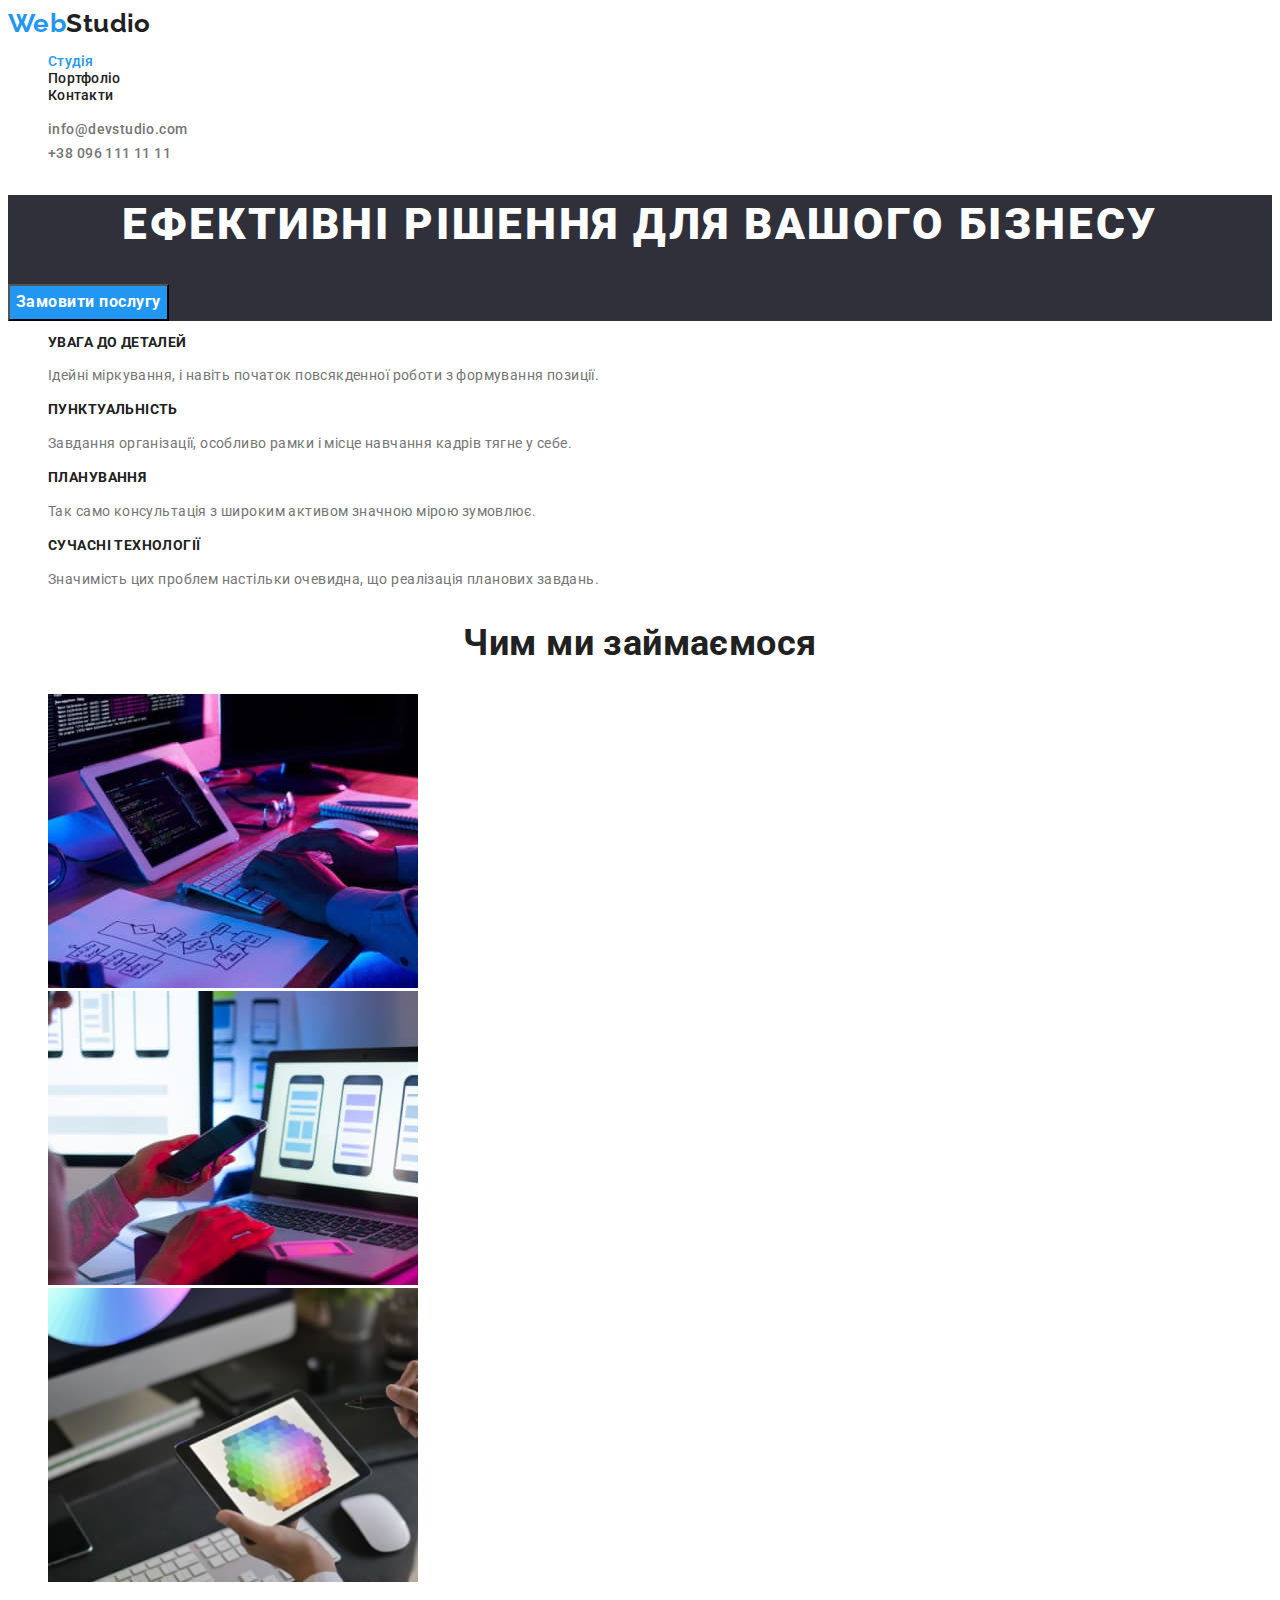
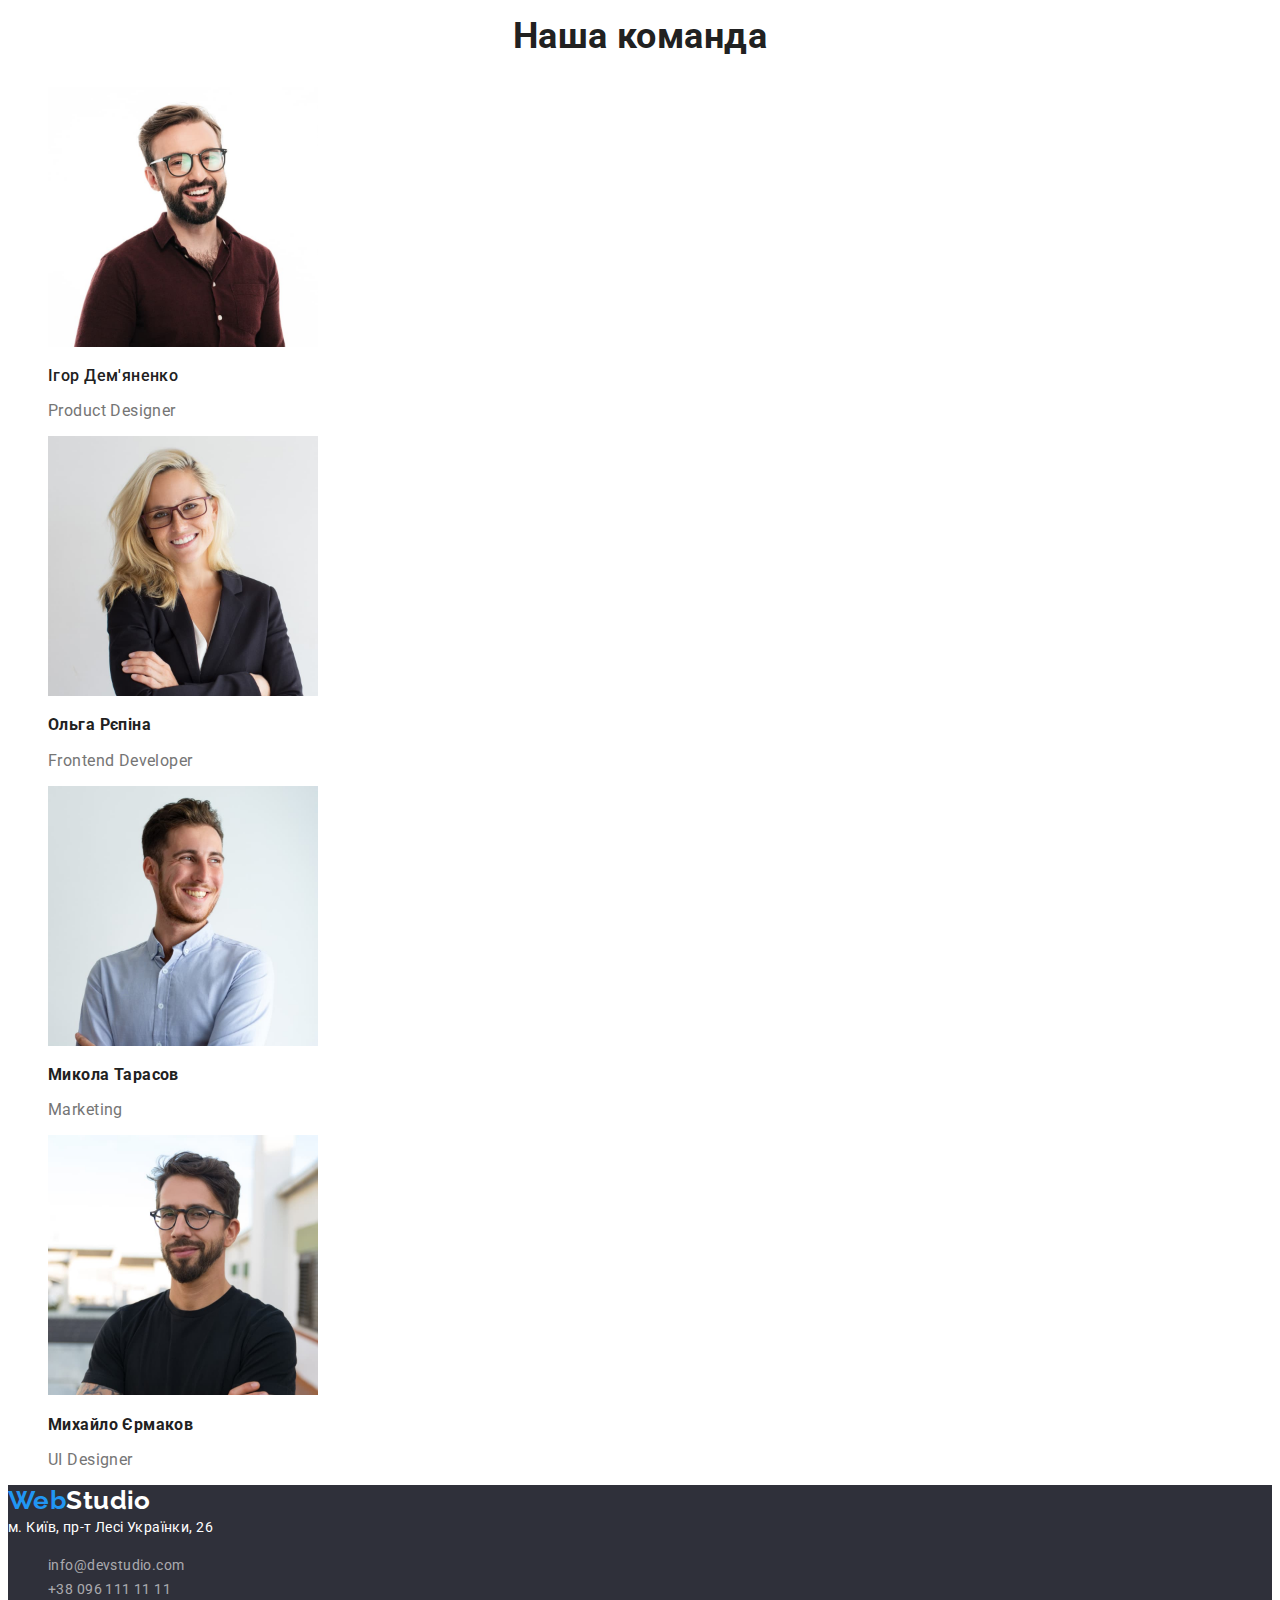
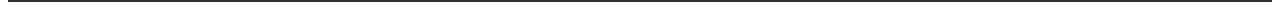
<file: index.html>
<!DOCTYPE html>
<html lang="uk">
  <head>
    <meta charset="UTF-8" />
    <meta http-equiv="X-UA-Compatible" content="IE=edge" />
    <meta name="viewport" content="width=device-width, initial-scale=1.0" />
    <title>WebStudio</title>
    <!--font famaly-->
    <link rel="preconnect" href="https://fonts.googleapis.com" />
    <link rel="preconnect" href="https://fonts.gstatic.com" crossorigin />
    <link
      href="https://fonts.googleapis.com/css2?family=Montserrat:wght@400;700&family=Raleway:wght@700&family=Roboto:wght@400;500;700;900&display=swap"
      rel="stylesheet"
    />
    <!--style-->
    <link rel="stylesheet" href="./css/style.css" />
  </head>
  <body class="body">
    <main>
      <header class="header">
        <nav class="header-nav">
          <a class="logo link" href="./index.html">
            Web<span class="accent">Studio</span></a
          >
          <ul class="header-nav-list list">
            <li class="header-nav-item">
              <a class="header-nav-link link current" href="">Студія</a>
            </li>
            <li class="header-nav-item">
              <a class="header-nav-link link" href="./portfolio.html"
                >Портфоліо</a
              >
            </li>
            <li class="header-nav-item">
              <a class="header-nav-link link" href="">Контакти</a>
            </li>
          </ul>
        </nav>
        <ul class="contact-list">
          <li class="contact-email list">
            <a class="contact-email-link link" href="mailto:info@devstudio.com"
              >info@devstudio.com</a
            >
          </li>
          <li class="contact-phone list">
            <a class="contact-phone-link link" href="tel:+380961111111"
              >+38 096 111 11 11</a
            >
          </li>
        </ul>
      </header>
      <main>
        <section class="hero">
          <h1 class="hero-title">Ефективні рішення для вашого бізнесу</h1>
          <button class="btn" type="button">Замовити послугу</button>
        </section>
      </main>
      <section class="advances list">
        <h2 class="visually-hidden">Переваги</h2>
        <ul class="advences-list">
          <li class="advences-item list">
            <h3 class="advences-toptitle">УВАГА ДО ДЕТАЛЕЙ</h3>
            <p class="advences-text">
              Ідейні міркування, і навіть початок повсякденної роботи з
              формування позиції.
            </p>
          </li>
          <li class="advences-item list">
            <h3 class="advences-toptitle">ПУНКТУАЛЬНІСТЬ</h3>
            <p class="advences-text">
              Завдання організації, особливо рамки і місце навчання кадрів тягне
              у себе.
            </p>
          </li>
          <li class="advences-item list">
            <h3 class="advences-toptitle">ПЛАНУВАННЯ</h3>
            <p class="advences-text">
              Так само консультація з широким активом значною мірою зумовлює.
            </p>
          </li>
          <li class="advences-item list">
            <h3 class="advences-toptitle">СУЧАСНІ ТЕХНОЛОГІЇ</h3>
            <p class="advences-text">
              Значимість цих проблем настільки очевидна, що реалізація планових
              завдань.
            </p>
          </li>
        </ul>
      </section>
      <section class="our-work">
        <h2 class="section-title">Чим ми займаємося</h2>
        <ul class="our-work-list list">
          <li>
            <img
              src="./images/box1.jpg"
              alt="about1"
              width="370"
              height="294"
            />
          </li>
          <li>
            <img
              src="./images/box2.jpg"
              alt="about2"
              width="370"
              height="294"
            />
          </li>
          <li>
            <img
              src="./images/box3.jpg"
              alt="about3"
              width="370"
              height="294"
            />
          </li>
        </ul>
      </section>
      <section class="our-team">
        <h2 class="section-title">Наша команда</h2>
        <ul class="our-team-list list">
          <li class="our-team-item">
            <img
              src="./images/team-igor.jpg"
              alt="team-igor"
              width="270"
              height="260"
            />
            <h3 class="our-team-name">Ігор Дем'яненко</h3>
            <p class="our-team-text"><span lang="en">Product Designer</span></p>
          </li>
          <li class="our-team-item">
            <img
              src="./images/team-olga.jpg"
              alt="team-olga"
              width="270"
              height="260"
            />
            <h3 class="our-team-minititle">Ольга Рєпіна</h3>
            <p class="our-team-text">
              <span lang="en">Frontend Developer</span>
            </p>
          </li>
          <li class="our-team-item">
            <img
              src="./images/team-mikola.jpg"
              alt="team-mikola"
              width="270"
              height="260"
            />
            <h3 class="our-team-minititle">Микола Тарасов</h3>
            <p class="our-team-text"><span lang="en">Marketing</span></p>
          </li>
          <li class="our-team-item">
            <img
              src="./images/team-myhailo.jpg"
              alt="team-myhailo"
              width="270"
              height="260"
            />
            <h3 class="our-team-minititle">Михайло Єрмаков</h3>
            <p class="our-team-text"><span lang="en">UI Designer</span></p>
          </li>
        </ul>
      </section>
    </main>
    <footer class="footer">
      <a class="logo link" href="./index.html">
        Web<span class="logo-down">Studio</span>
      </a>

      <address class="address">м. Київ, пр-т Лесі Українки, 26</address>
      <ul class="contact-list">
        <li class="contact-email list">
          <a
            class="contact-email-link-footer link"
            href="mailto:info@devstudio.com"
            >info@devstudio.com</a
          >
        </li>
        <li class="contact-phone list">
          <a class="contact-phone-link-footer link" href="tel:+380961111111"
            >+38 096 111 11 11</a
          >
        </li>
      </ul>
    </footer>
  </body>
</html>
</file>
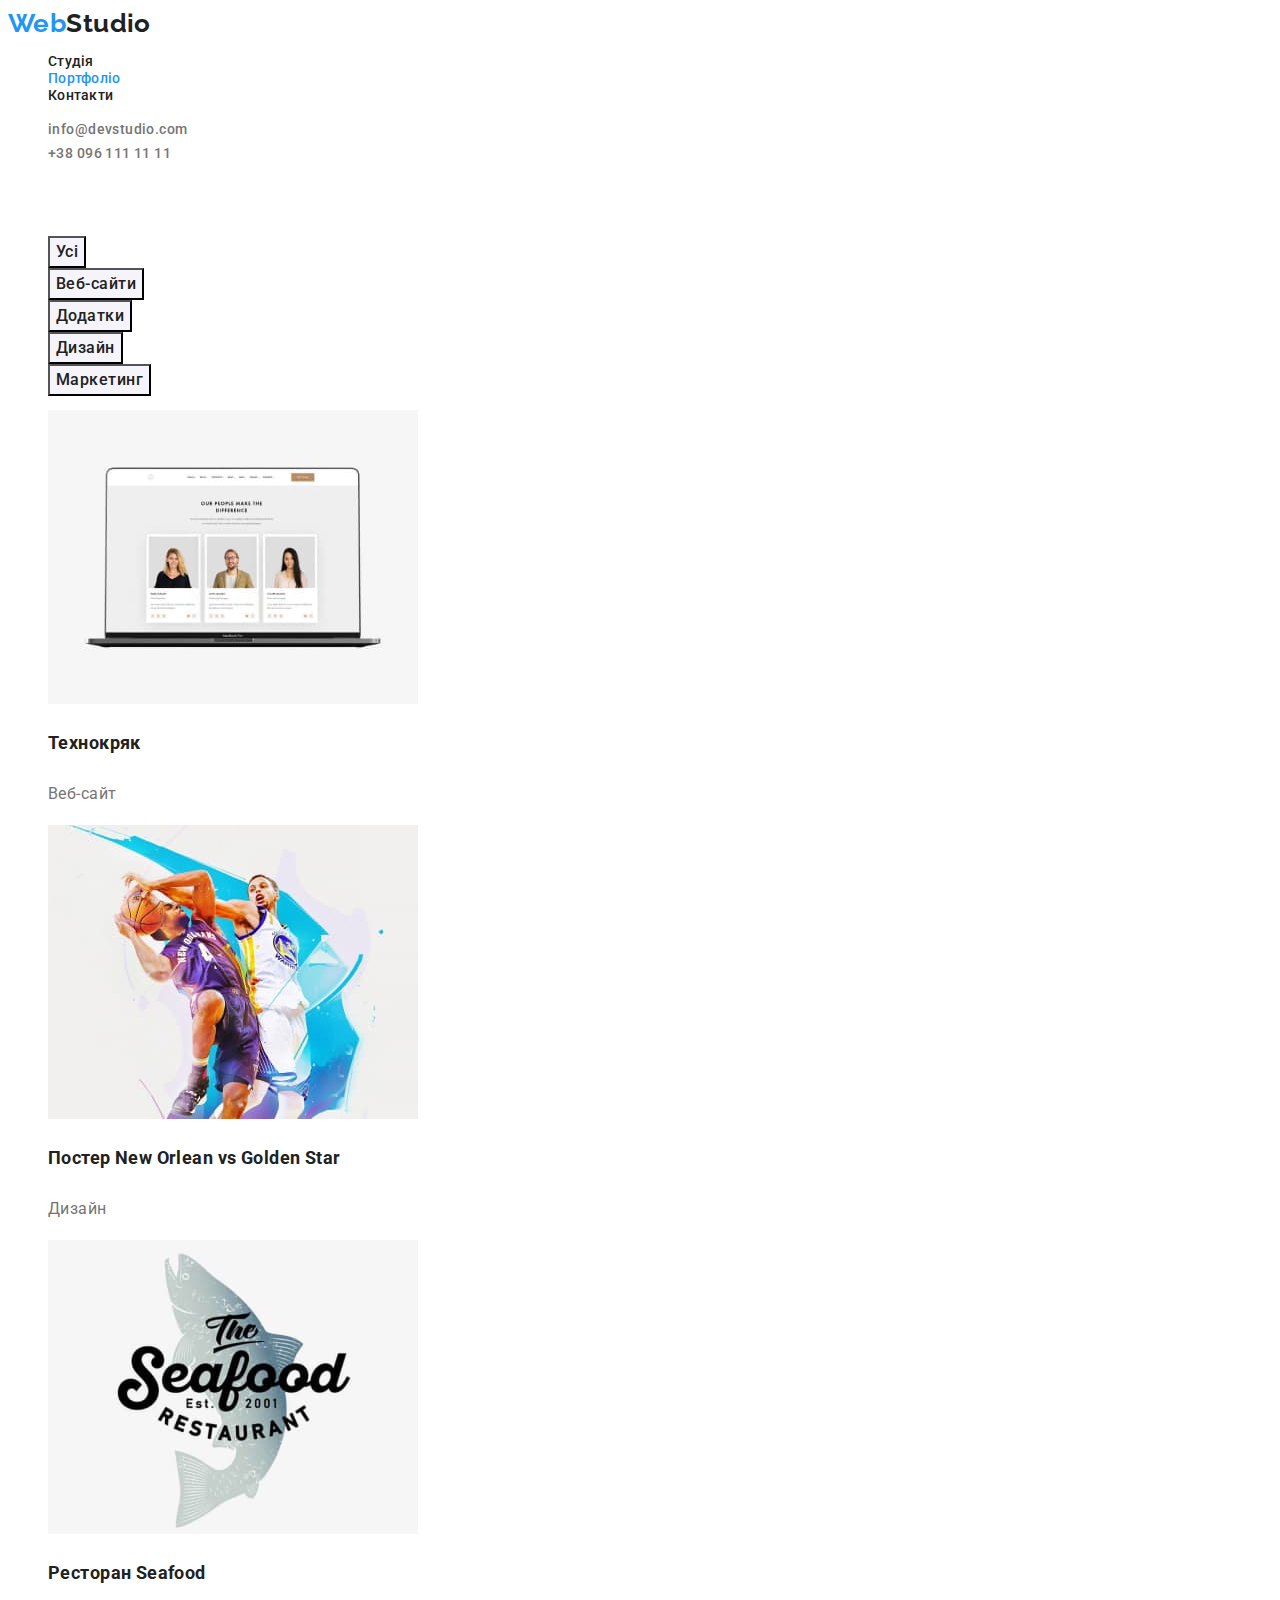
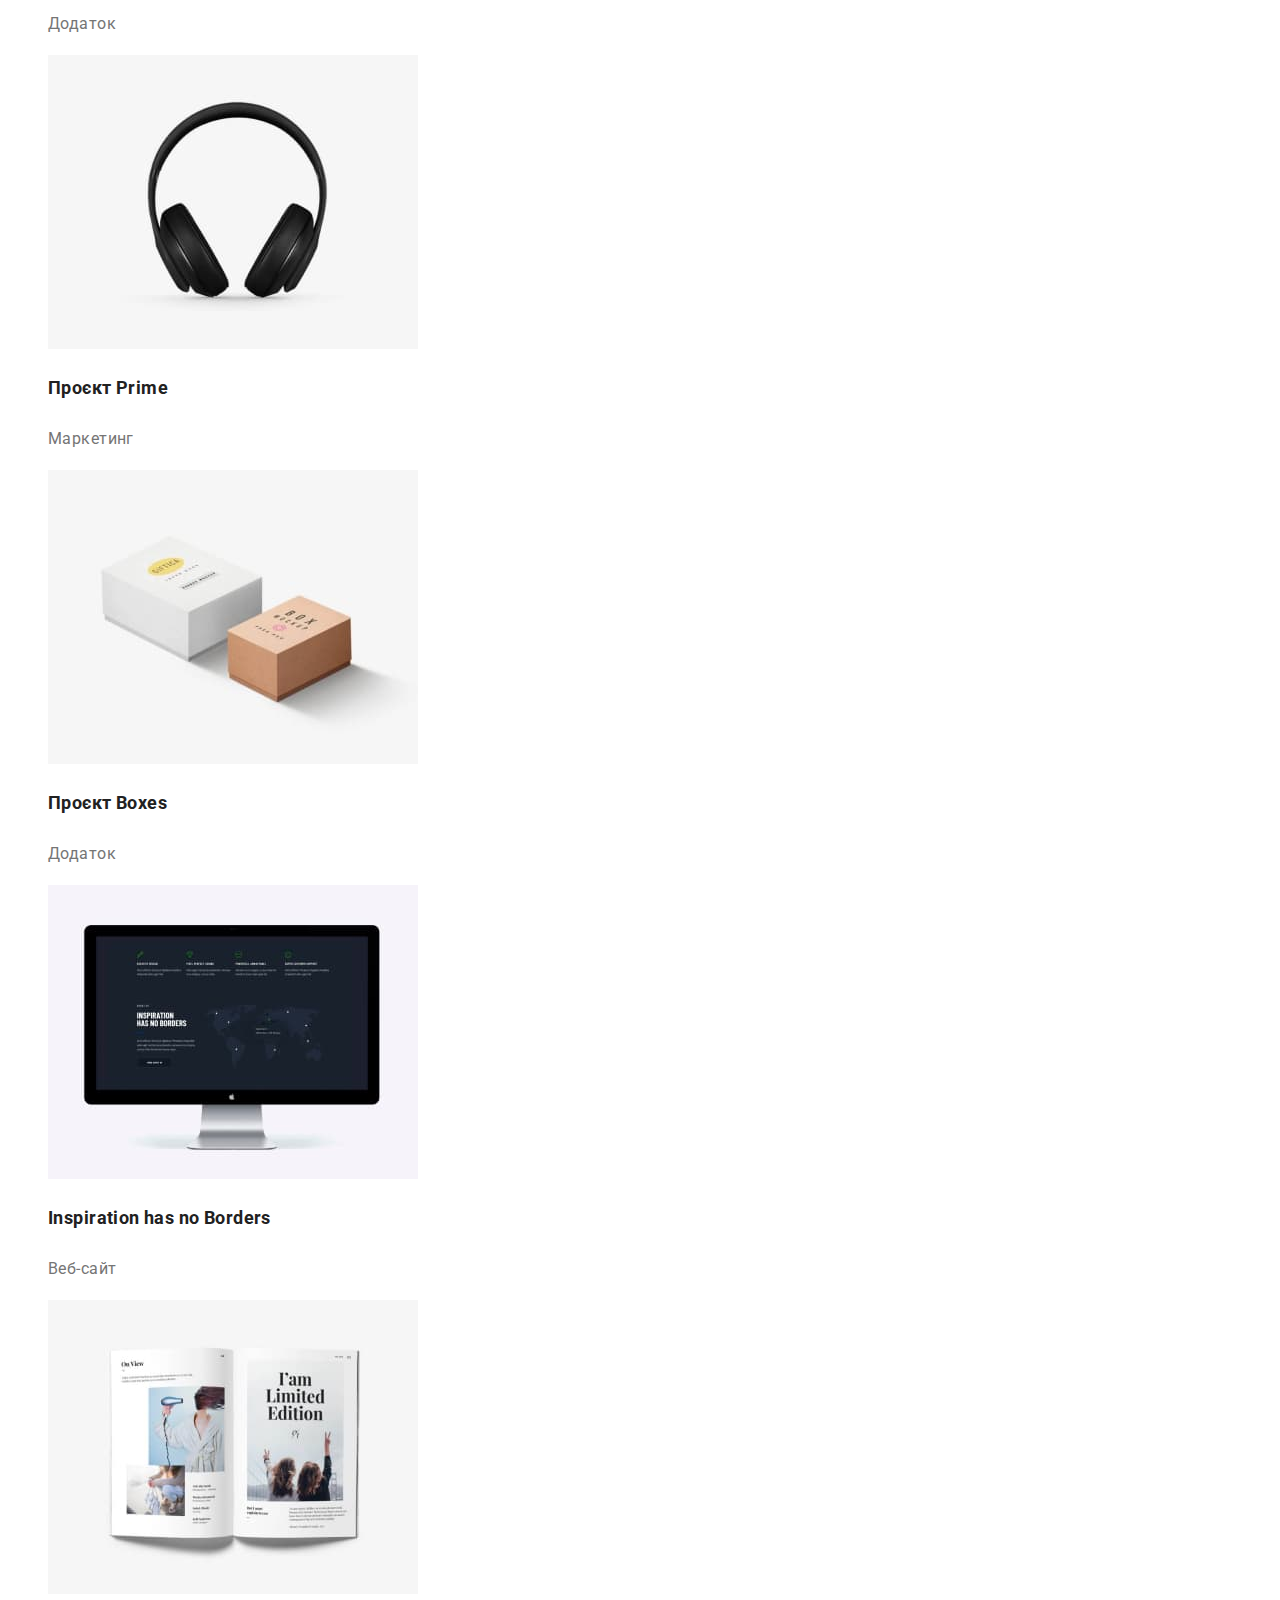
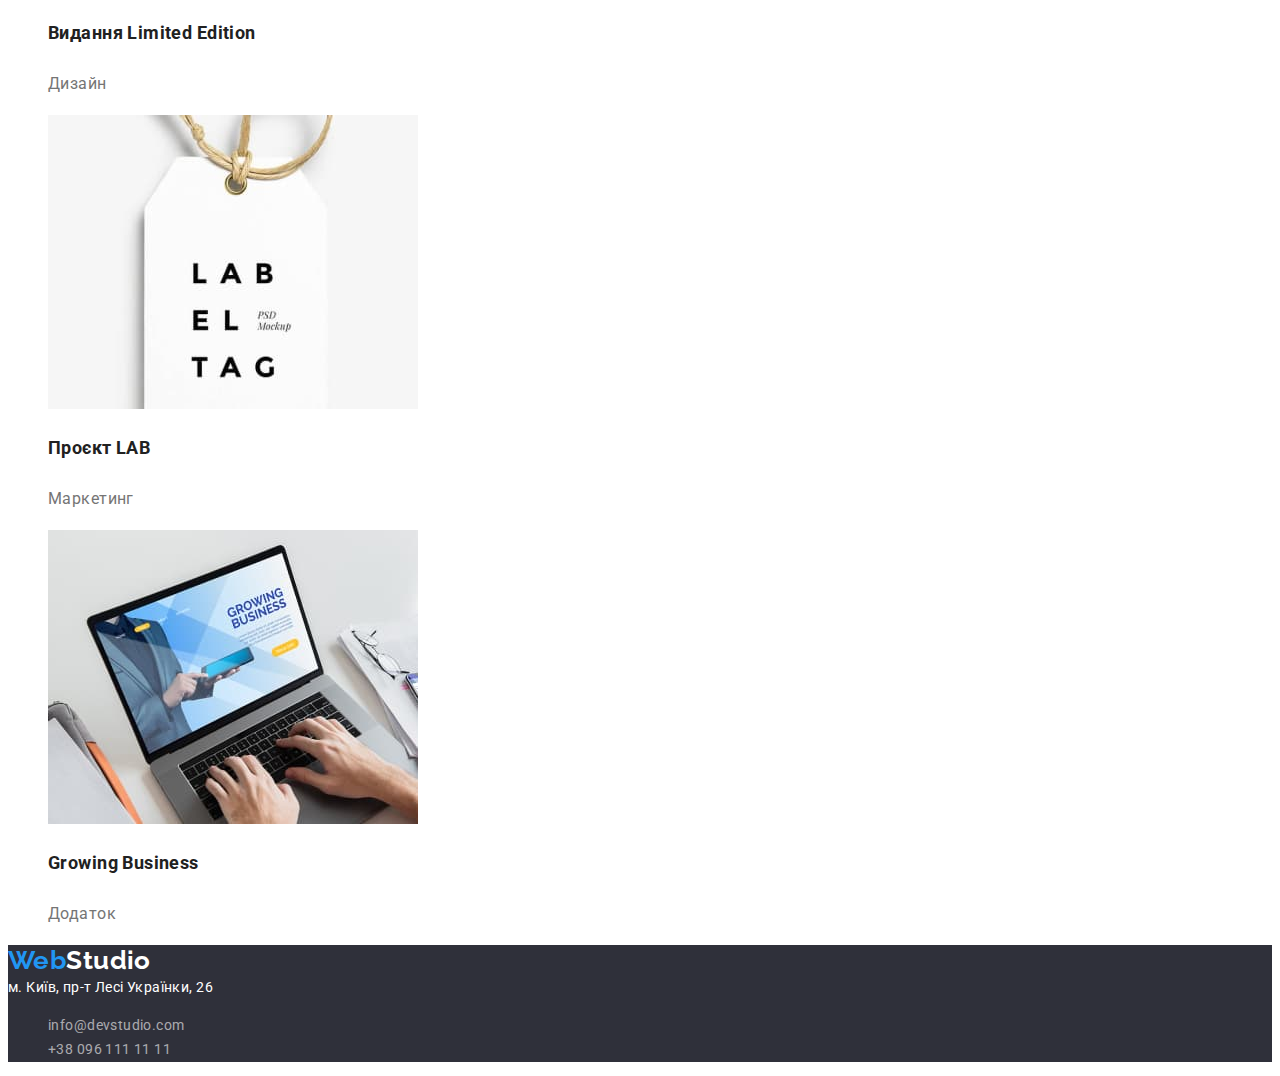
<file: portfolio.html>
<!DOCTYPE html>
<html lang="uk">
  <head>
    <meta charset="UTF-8" />
    <meta http-equiv="X-UA-Compatible" content="IE=edge" />
    <meta name="viewport" content="width=device-width, initial-scale=1.0" />
    <title>WebStudio</title>
    <!--font famaly-->
    <link rel="preconnect" href="https://fonts.googleapis.com" />
    <link rel="preconnect" href="https://fonts.gstatic.com" crossorigin />
    <link
      href="https://fonts.googleapis.com/css2?family=Montserrat:wght@400;700&family=Raleway:wght@700&family=Roboto:wght@400;500;700;900&display=swap"
      rel="stylesheet"
    />
    <!--style-->
    <link rel="stylesheet" href="./css/style.css" />
  </head>
  <body class="body">
    <header class="header">
      <nav class="header-nav">
        <a class="logo link" href="./index.html">
          Web<span class="accent">Studio</span></a
        >
        <ul class="header-nav-list list">
          <li class="header-nav-item">
            <a class="header-nav-link link" href="./index.html">Студія</a>
          </li>
          <li class="header-nav-item">
            <a class="header-nav-link link current" href="./portfolio.html"
              >Портфоліо</a
            >
          </li>
          <li class="header-nav-item">
            <a class="header-nav-link link" href="">Контакти</a>
          </li>
        </ul>
      </nav>
      <ul class="contact-list">
        <li class="contact-email list">
          <a class="contact-email-link link" href="mailto:info@devstudio.com"
            >info@devstudio.com</a
          >
        </li>
        <li class="contact-phone list">
          <a class="contact-phone-link link" href="tel:+380961111111"
            >+38 096 111 11 11</a
          >
        </li>
      </ul>
    </header>

    <main>
      <section class="portfolio">
        <h1 class="portfolio-title">Портфоліо</h1>
        <ul class="products-list">
          <li class="products-item list">
            <button class="examples-btn">Усі</button>
          </li>
          <li class="products-item list">
            <button class="examples-btn">Веб-сайти</button>
          </li>
          <li class="products-item list">
            <button class="examples-btn">Додатки</button>
          </li>
          <li class="products-item list">
            <button class="examples-btn">Дизайн</button>
          </li>
          <li class="products-item list">
            <button class="examples-btn">Маркетинг</button>
          </li>
        </ul>

        <ul class="examples">
          <li class="examples-item list">
            <a class="image link" href="image-technokrjak">
              <img
                src="./images/technokrjak.jpg"
                alt="technokrjak"
                width="370"
                height="294"
              />
              <h3 class="examples-title">Технокряк</h3>
              <p class="examples-text">Веб-сайт</p>
            </a>
          </li>
          <li class="examples-item list">
            <a class="image link" href="">
              <img
                src="./images/new-orlean.jpg"
                alt="new-orlean"
                width="370"
                height="294"
              />
              <h3 class="examples-title">
                Постер <span lang="en">New Orlean vs Golden Star</span>
              </h3>
              <p class="examples-text">Дизайн</p>
            </a>
          </li>

          <li class="examples-item list">
            <a class="image link" href="">
              <img
                src="./images/restoran-seafood.jpg"
                alt="restoran-seafood"
                width="370"
                height="294"
              />
              <h3 class="examples-title">
                Ресторан <span lang="en">Seafood</span>
              </h3>
              <p class="examples-text">Додаток</p>
            </a>
          </li>

          <li class="examples-item list">
            <a class="image link" href="">
              <img
                src="./images/proekt-prime.jpg"
                alt="proekt-prime"
                width="370"
                height="294"
              />
              <h3 class="examples-title">
                Проєкт <span lang="en">Prime</span>
              </h3>
              <p class="examples-text">Маркетинг</p>
            </a>
          </li>

          <li class="examples-item list">
            <a class="image link" href="">
              <img
                src="./images/projekt-boxes.jpg"
                alt="proekt-prime"
                width="370"
                height="294"
              />
              <h3 class="examples-title">
                Проєкт <span lang="en">Boxes</span>
              </h3>
              <p class="examples-text">Додаток</p>
            </a>
          </li>

          <li class="examples-item list">
            <a class="image link" href="">
              <img
                src="./images/inspiration.jpg"
                alt="inspiration-has-no-borders"
                width="370"
                height="294"
              />
              <h3 class="examples-title">
                <span lang="en">Inspiration has no Borders</span>
              </h3>
              <p class="examples-text">Веб-сайт</p>
            </a>
          </li>

          <li class="examples-item list">
            <a class="image link" href="">
              <img
                src="./images/limited-edition.jpg"
                alt="publishing-limited-edition"
                width="370"
                height="294"
              />
              <h3 class="examples-title">
                Видання <span lang="en">Limited Edition</span>
              </h3>
              <p class="examples-text">Дизайн</p>
            </a>
          </li>

          <li class="examples-item list">
            <a class="image link" href="">
              <img
                src="./images/projekt-lab.jpg"
                alt="projekt-lab"
                width="370"
                height="294"
              />
              <h3 class="examples-title">Проєкт <span lang="en">LAB</span></h3>
              <p class="examples-text">Маркетинг</p>
            </a>
          </li>

          <li class="examples-item list">
            <a class="image link" href="">
              <img
                src="./images/growing-business.jpg"
                alt="growing-business"
                width="370"
                height="294"
              />
              <h3 class="examples-title">
                <span lang="en">Growing Business</span>
              </h3>
              <p class="examples-text">Додаток</p>
            </a>
          </li>
        </ul>
      </section>
    </main>

    <footer class="footer">
      <a class="logo link" href="./index.html">
        Web<span class="logo-down">Studio</span>
      </a>
      <address class="address">м. Київ, пр-т Лесі Українки, 26</address>
      <ul class="contact-list">
        <li class="contact-email list">
          <a
            class="contact-email-link-footer link"
            href="mailto:info@devstudio.com"
            >info@devstudio.com</a
          >
        </li>
        <li class="contact-phone list">
          <a class="contact-phone-link-footer link" href="tel:+380961111111"
            >+38 096 111 11 11</a
          >
        </li>
      </ul>
    </footer>
  </body>
</html>
</file>
<file: css/style.css>
:root {
  --accent-color: #2196f3;
  --primary-text-color: #212121;
  --secondary-text-color: #757575;
  --white-text-color: #ffffff;
}

.body {
  font-family: "Roboto", sans-serif;
  background-color: var(--white-text-color);
  font-size: 14px;
  letter-spacing: 0.03em;
  color: var(--primary-text-color);
}

.link {
  text-decoration: none;
}

.list {
  list-style: none;
}

/* header -----------------*/

.logo {
  font-family: "Raleway";
  font-weight: 700;
  font-size: 26px;
  line-height: 1.19;
  color: var(--accent-color);
}

.accent {
  color: var(--primary-text-color);
}

.header-nav-link {
  font-weight: 500;
  line-height: 1.14;
  letter-spacing: 0.02em;
  color: var(--primary-text-color);
}

.header-nav-link:hover,
.header-nav-link:focus {
  color: var(--accent-color);
}

.header-nav-link.current {
  color: var(--accent-color);
}

.contact-email-link,
.contact-phone-link {
  font-weight: 500;
  line-height: 1.71;
  color: var(--secondary-text-color);
}

.contact-email-link:hover,
.contact-email-link:focus {
  color: #188ce8;
}

.contact-phone-link:hover,
.contact-phone-link:focus {
  color: #188ce8;
}

/* hero -----------------*/

.hero {
  background-color: #2f303a;
}

.hero-title {
  font-weight: 900;
  font-size: 44px;
  line-height: 1.36;
  text-align: center;
  letter-spacing: 0.06em;
  text-transform: uppercase;
  color: var(--white-text-color);
}

.btn {
  cursor: pointer;
  font-family: "Roboto";
  font-style: normal;
  font-weight: 700;
  font-size: 16px;
  line-height: 1.88;
  letter-spacing: 0.03em;
  color: var(--white-text-color);
  background-color: var(--accent-color);
}

.btn:hover,
.btn:focus {
  background-color: #188ce8;
}

.visually-hidden {
  position: absolute;
  width: 1px;
  height: 1px;
  margin: -1px;
  border: 0;
  padding: 0;
  white-space: nowrap;
  clip-path: inset(100%);
  clip: rect(0 0 0 0);
  overflow: hidden;
}

.advences-toptitle {
  line-height: 1.14;
  letter-spacing: 0.03em;
  text-transform: uppercase;
  color: var(--primary-text-color);
  font-size: 14px;
}

.advences-text {
  line-height: 1.71;
  color: var(--secondary-text-color);
}

.section-title {
  font-size: 36px;
  line-height: 1.17;
  text-align: center;
}

.our-team-name {
  font-weight: 500;
  font-size: 16px;
  line-height: 1.19;
  color: var(--primary-text-color);
}

.our-team-text {
  font-size: 16px;
  line-height: 1.19;
  color: var(--secondary-text-color);
}

.address {
  line-height: 1.71;
  color: var(--white-text-color);
  font-style: normal;
}

/* portfolio -----------------*/

.portfolio-title {
  visibility: hidden;
}

.examples-title {
  font-size: 18px;
  line-height: 2;
  color: var(--primary-text-color);
}

.examples-text {
  font-size: 16px;
  line-height: 1.88;
  color: var(--secondary-text-color);
}

.examples-btn:hover,
.examples-btn:focus {
  color: var(--white-text-color);
  background-color: var(--accent-color);
}

.examples-btn {
  cursor: pointer;
  font-family: "Roboto";
  font-style: normal;
  font-weight: 500;
  font-size: 16px;
  line-height: 1.62;
  letter-spacing: 0.03em;
  color: var(--primary-text-color);
  background-color: #f5f4fa;
}

.footer {
  background-color: #2f303a;
}

.logo-down {
  color: var(--white-text-color);
}

.contact-email-link-footer,
.contact-phone-link-footer {
  line-height: 1.71;
  color: rgba(255, 255, 255, 0.6);
}

.contact-email-link-footer:hover,
.contact-email-link-footer:focus {
  color: #188ce8;
}

.contact-phone-link-footer:hover,
.contact-phone-link-footer:focus {
  color: #188ce8;
}
</file>
